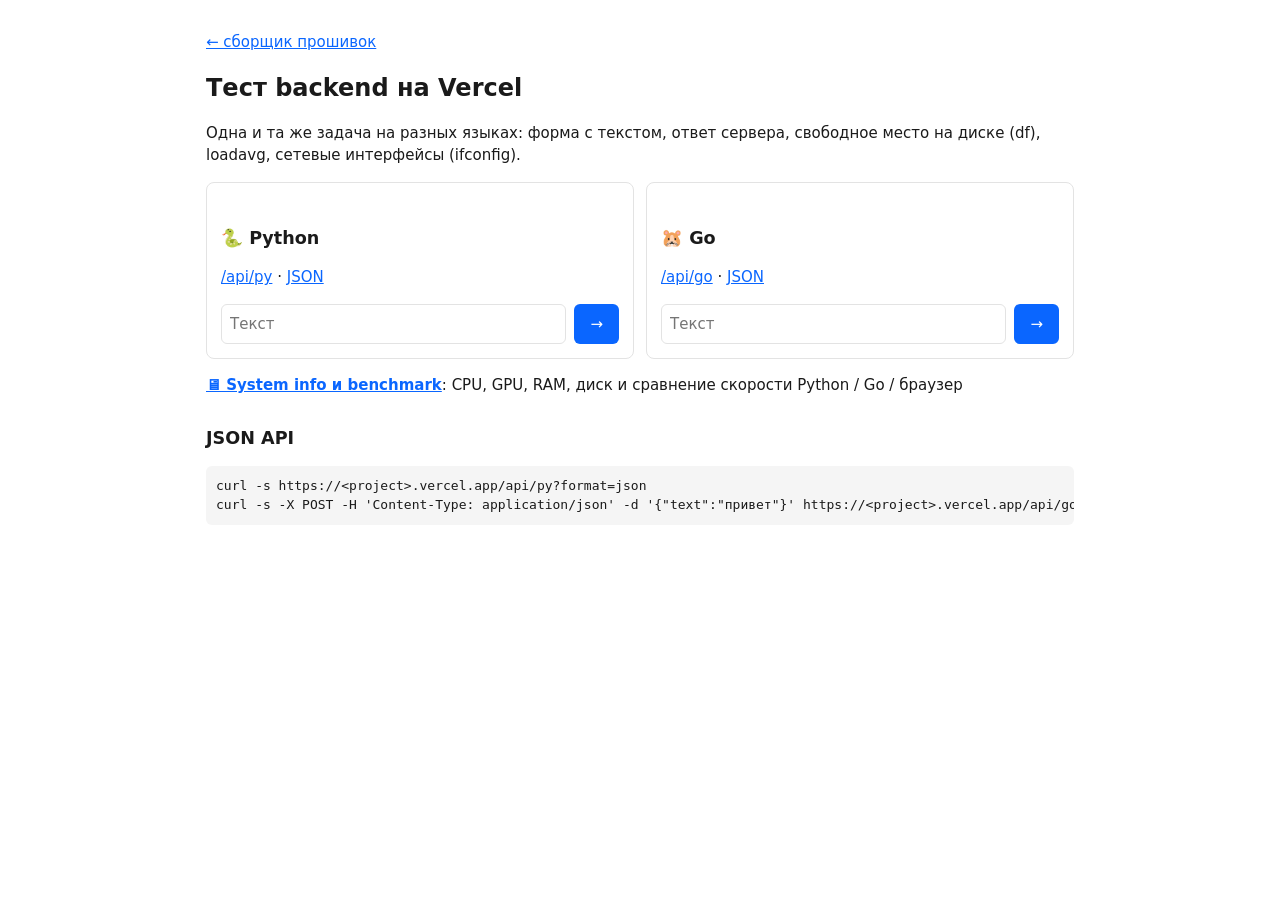
<file: test/index.html>
<!doctype html><html lang="ru"><head><meta charset="utf-8">
<meta name="viewport" content="width=device-width,initial-scale=1"><title>Backend test</title>
<link rel="stylesheet" href="/style.css"></head><body>
<p><a href="/">← сборщик прошивок</a></p>
<h1>Тест backend на Vercel</h1>
<p>Одна и та же задача на разных языках: форма с текстом, ответ сервера, свободное место на диске (df), loadavg, сетевые интерфейсы (ifconfig).</p>
<div class="cards">
 <div class="card"><h2>🐍 Python</h2><p><a href="/api/py">/api/py</a> · <a href="/api/py?format=json">JSON</a></p>
  <form method="post" action="/api/py"><input name="text" placeholder="Текст"><button>→</button></form></div>
 <div class="card"><h2>🐹 Go</h2><p><a href="/api/go">/api/go</a> · <a href="/api/go?format=json">JSON</a></p>
  <form method="post" action="/api/go"><input name="text" placeholder="Текст"><button>→</button></form></div>
</div>
<p><a href="/test/system.html"><b>🖥 System info и benchmark</b></a>: CPU, GPU, RAM, диск и сравнение скорости Python / Go / браузер</p>
<h2>JSON API</h2>
<pre>curl -s https://&lt;project&gt;.vercel.app/api/py?format=json
curl -s -X POST -H 'Content-Type: application/json' -d '{"text":"привет"}' https://&lt;project&gt;.vercel.app/api/go</pre>
</body></html>
</file>
<file: style.css>
:root{--bg:#fff;--fg:#1a1a1a;--mute:#666;--line:#e3e3e3;--acc:#0a66ff;--code:#f5f5f5}
@media (prefers-color-scheme:dark){:root{--bg:#111;--fg:#eee;--mute:#999;--line:#333;--acc:#5b9bff;--code:#1c1c1c}}
*{box-sizing:border-box}body{margin:0 auto;max-width:900px;padding:16px;font:15px/1.5 system-ui,sans-serif;background:var(--bg);color:var(--fg)}
a{color:var(--acc)}h1{font-size:1.5rem}h2{font-size:1.1rem;margin-top:1.6em}
form{display:flex;gap:8px;flex-wrap:wrap}input{flex:1;min-width:200px;padding:8px;font:inherit;border:1px solid var(--line);border-radius:6px;background:var(--bg);color:var(--fg)}
button{padding:8px 16px;font:inherit;border:0;border-radius:6px;background:var(--acc);color:#fff;cursor:pointer}
table{border-collapse:collapse;width:100%;display:block;overflow-x:auto}th,td{text-align:left;padding:4px 10px;border-bottom:1px solid var(--line);vertical-align:top}
th{color:var(--mute);font-weight:500}pre{background:var(--code);padding:10px;border-radius:6px;overflow-x:auto;font-size:13px}
.cards{display:grid;grid-template-columns:repeat(auto-fit,minmax(240px,1fr));gap:12px}.card{border:1px solid var(--line);border-radius:8px;padding:14px}
</file>
